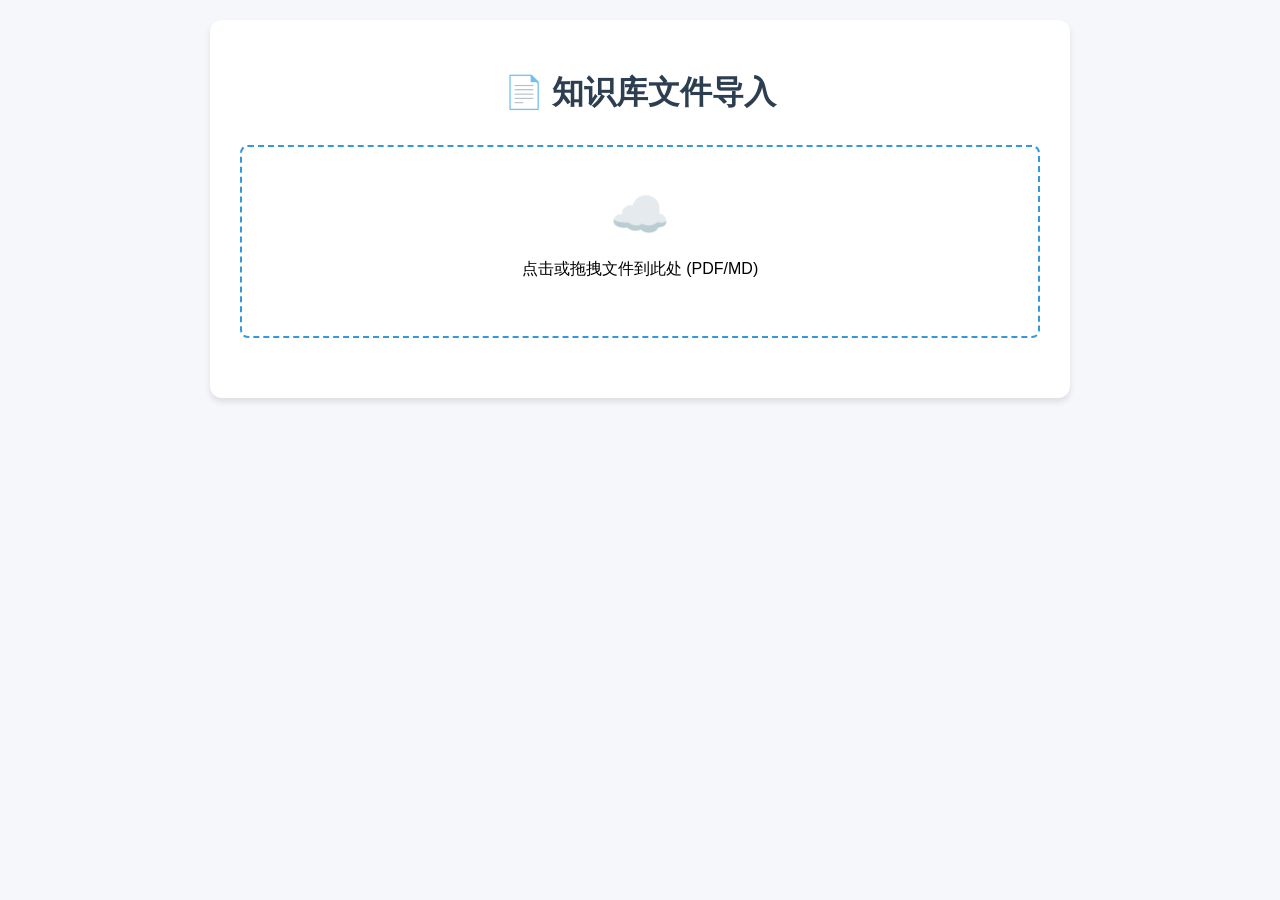
<file: app/api/htmls/import.html>
<!-- 导入演示页面，用于上传文档并观察导入状态。 -->
<!DOCTYPE html>
<html lang="zh-CN">
<head>
    <meta charset="UTF-8">
    <meta name="viewport" content="width=device-width, initial-scale=1.0">
    <title>文件导入服务</title>
    <style>
        body {
            font-family: 'Segoe UI', Tahoma, Geneva, Verdana, sans-serif;
            background-color: #f5f7fa;
            margin: 0;
            padding: 20px;
            display: flex;
            justify-content: center;
        }
        .container {
            width: 100%;
            max-width: 800px;
            background-color: white;
            padding: 30px;
            border-radius: 12px;
            box-shadow: 0 4px 6px rgba(0,0,0,0.1);
        }
        h1 {
            color: #2c3e50;
            text-align: center;
            margin-bottom: 30px;
        }
        .upload-area {
            border: 2px dashed #3498db;
            border-radius: 8px;
            padding: 40px;
            text-align: center;
            cursor: pointer;
            transition: background-color 0.3s;
            margin-bottom: 20px;
        }
        .upload-area:hover {
            background-color: #ecf6fd;
        }
        .upload-icon {
            font-size: 48px;
            color: #3498db;
            margin-bottom: 10px;
        }
        .file-input {
            display: none;
        }
        .btn {
            background-color: #3498db;
            color: white;
            border: none;
            padding: 10px 20px;
            border-radius: 6px;
            cursor: pointer;
            font-size: 16px;
            transition: background-color 0.3s;
        }
        .btn:hover {
            background-color: #2980b9;
        }
        .btn:disabled {
            background-color: #bdc3c7;
            cursor: not-allowed;
        }
        .file-list {
            margin-top: 30px;
        }
        .file-item {
            background-color: #fff;
            border: 1px solid #e0e0e0;
            border-radius: 6px;
            padding: 15px;
            margin-bottom: 10px;
            display: flex;
            justify-content: space-between;
            align-items: center;
        }
        .file-info {
            display: flex;
            flex-direction: column;
            flex: 1;
            margin-right: 20px;
        }
        .file-name {
            font-weight: 600;
            color: #333;
        }
        .file-size {
            font-size: 12px;
            color: #7f8c8d;
            margin-top: 4px;
        }
        .status-badge {
            padding: 5px 10px;
            border-radius: 15px;
            font-size: 12px;
            font-weight: bold;
            color: white;
            min-width: 80px;
            text-align: center;
        }
        .status-uploading { background-color: #f39c12; }
        .status-processing { background-color: #3498db; }
        .status-completed { background-color: #2ecc71; }
        .status-error { background-color: #e74c3c; }
        
        /* 简单的进度条 */
        .progress-bar-container {
            width: 100%;
            height: 4px;
            background-color: #f0f0f0;
            margin-top: 8px;
            border-radius: 2px;
            overflow: hidden;
            display: none;
        }
        .progress-bar {
            height: 100%;
            background-color: #f39c12;
            width: 0%;
            transition: width 0.3s, background-color 0.3s;
        }

        /* 任务日志（可展开/收起） */
        .log-details {
            margin-top: 8px;
            font-size: 12px;
            color: #7f8c8d;
        }
        .log-details summary {
            cursor: pointer;
            user-select: none;
            color: #6c7a89;
        }
        .log-list {
            margin: 6px 0 0 16px;
            padding: 0;
        }
        .log-list li {
            margin: 2px 0;
            line-height: 1.4;
        }
    </style>
</head>
<body>

<div class="container">
    <h1>📄 知识库文件导入</h1>
    
    <div class="upload-area" id="dropZone" onclick="document.getElementById('fileInput').click()">
        <div class="upload-icon">☁️</div>
        <p>点击或拖拽文件到此处 (PDF/MD)</p>
        <input type="file" id="fileInput" class="file-input" multiple accept=".pdf,.md">
    </div>

    <div id="fileList" class="file-list">
        <!-- 文件列表将在这里生成 -->
    </div>
</div>

<script>
    const dropZone = document.getElementById('dropZone');
    const fileInput = document.getElementById('fileInput');
    const fileList = document.getElementById('fileList');
    
    // 默认走导入服务同源地址；如你把页面单独打开（file://），回退到导入服务默认端口。
    const API_BASE = location.origin.startsWith('http') ? location.origin : 'http://127.0.0.1:8000';

    dropZone.addEventListener('dragover', (e) => {
        e.preventDefault();
        dropZone.style.backgroundColor = '#ecf6fd';
    });

    dropZone.addEventListener('dragleave', (e) => {
        e.preventDefault();
        dropZone.style.backgroundColor = '';
    });

    dropZone.addEventListener('drop', (e) => {
        e.preventDefault();
        dropZone.style.backgroundColor = '';
        handleFiles(e.dataTransfer.files);
    });

    fileInput.addEventListener('change', (e) => {
        handleFiles(e.target.files);
    });

    function handleFiles(files) {
        Array.from(files).forEach(uploadFile);
    }

    function updateProgressBar(bar, percentage) {
        bar.style.width = percentage + '%';
        if (percentage >= 100) {
            bar.style.backgroundColor = '#3498db'; // 蓝色
        } else {
            bar.style.backgroundColor = '#f39c12'; // 橘红色
        }
    }

    async function uploadFile(file) {
        // 创建文件项UI
        const id = 'file-' + Math.random().toString(36).substr(2, 9);
        const html = `
            <div class="file-item" id="${id}">
                <div class="file-info">
                    <span class="file-name">${file.name}</span>
                    <span class="file-size">${(file.size / 1024).toFixed(2)} KB</span>
                    <div class="progress-bar-container">
                        <div class="progress-bar"></div>
                    </div>
                    <details class="log-details">
                        <summary>日志（点击展开）</summary>
                        <ul class="log-list"></ul>
                    </details>
                </div>
                <div class="status-badge status-uploading">上传中...</div>
            </div>
        `;
        fileList.insertAdjacentHTML('afterbegin', html);
        const itemEl = document.getElementById(id);
        const statusBadge = itemEl.querySelector('.status-badge');
        const progressBar = itemEl.querySelector('.progress-bar');
        const progressContainer = itemEl.querySelector('.progress-bar-container');
        const logDetails = itemEl.querySelector('.log-details');
        const logSummary = itemEl.querySelector('.log-details summary');
        const logListEl = itemEl.querySelector('.log-list');

        // 构建FormData
        const formData = new FormData();
        formData.append('files', file);

        try {
            // 1. 上传文件
            progressContainer.style.display = 'block';
            // 模拟上传进度
            updateProgressBar(progressBar, 50);

            const response = await fetch(`${API_BASE}/upload`, {
                method: 'POST',
                body: formData
            });

            if (!response.ok) throw new Error('Upload failed');
            
            const result = await response.json();
            const taskId = result.task_ids[0]; // 假设一次传一个或取第一个

            // 上传完成，进入处理中，进度固定为30%
            updateProgressBar(progressBar, 30);
            statusBadge.textContent = '处理中...';
            statusBadge.className = 'status-badge status-processing';

            // 2. 轮询状态
            pollStatus(taskId, itemEl);

        } catch (error) {
            console.error(error);
            statusBadge.textContent = '失败';
            statusBadge.className = 'status-badge status-error';
        }
    }

    function normalizeDoneLog(text) {
        // 后端可能返回中文节点名，也可能已拼接“已完成”
        if (typeof text !== 'string') return String(text);
        return text.endsWith('已完成') ? text : `${text}已完成`;
    }

    function normalizeRunningLog(text) {
        // 后端可能返回中文节点名，也可能已拼接“正在进行.../处理中...”
        if (typeof text !== 'string') return String(text);
        if (text.startsWith('正在进行')) return text.endsWith('...') ? text : `${text}...`;
        return `正在进行${text}...`;
    }

    function renderLogs(itemEl, doneList, runningList) {
        const logSummary = itemEl.querySelector('.log-details summary');
        const logListEl = itemEl.querySelector('.log-list');
        const logDetails = itemEl.querySelector('.log-details');

        const done = Array.isArray(doneList) ? doneList : [];
        const running = Array.isArray(runningList) ? runningList : [];

        // 更新 summary（即使收起也能看到进度）
        logSummary.textContent = `日志（已完成${done.length}，进行中${running.length}，点击展开）`;

        // 清空并重建列表
        logListEl.innerHTML = '';
        const lines = [
            ...done.map(normalizeDoneLog),
            ...running.map(normalizeRunningLog),
        ];

        if (lines.length === 0) {
            const li = document.createElement('li');
            li.textContent = '暂无日志';
            logListEl.appendChild(li);
        } else {
            for (const line of lines) {
                const li = document.createElement('li');
                li.textContent = line;
                logListEl.appendChild(li);
            }
        }

        // 如果没有任何日志，默认收起；否则保持用户选择
        if (lines.length === 0) {
            logDetails.open = false;
        }
    }

    function pollStatus(taskId, itemEl) {
        const statusBadge = itemEl.querySelector('.status-badge');
        const progressBar = itemEl.querySelector('.progress-bar');
        
        const interval = setInterval(async () => {
            try {
                const res = await fetch(`${API_BASE}/status/${taskId}`);
                const data = await res.json();

                // 渲染日志（done/running）
                renderLogs(itemEl, data.done_list, data.running_list);
                
                if (data.status === 'completed') {
                    statusBadge.textContent = '已完成';
                    statusBadge.className = 'status-badge status-completed';
                    updateProgressBar(progressBar, 100);
                    clearInterval(interval);
                } else if (data.status === 'processing') {
                    // 保持处理中状态
                    statusBadge.textContent = '处理中...';
                    // 确保进度为30%
                     updateProgressBar(progressBar, 30);
                } else if (data.status === 'failed') {
                    statusBadge.textContent = '失败';
                    statusBadge.className = 'status-badge status-error';
                    clearInterval(interval);
                }
            } catch (e) {
                console.error('Polling error', e);
            }
        }, 2000); // 每2秒轮询一次
    }
</script>

</body>
</html>
</file>
